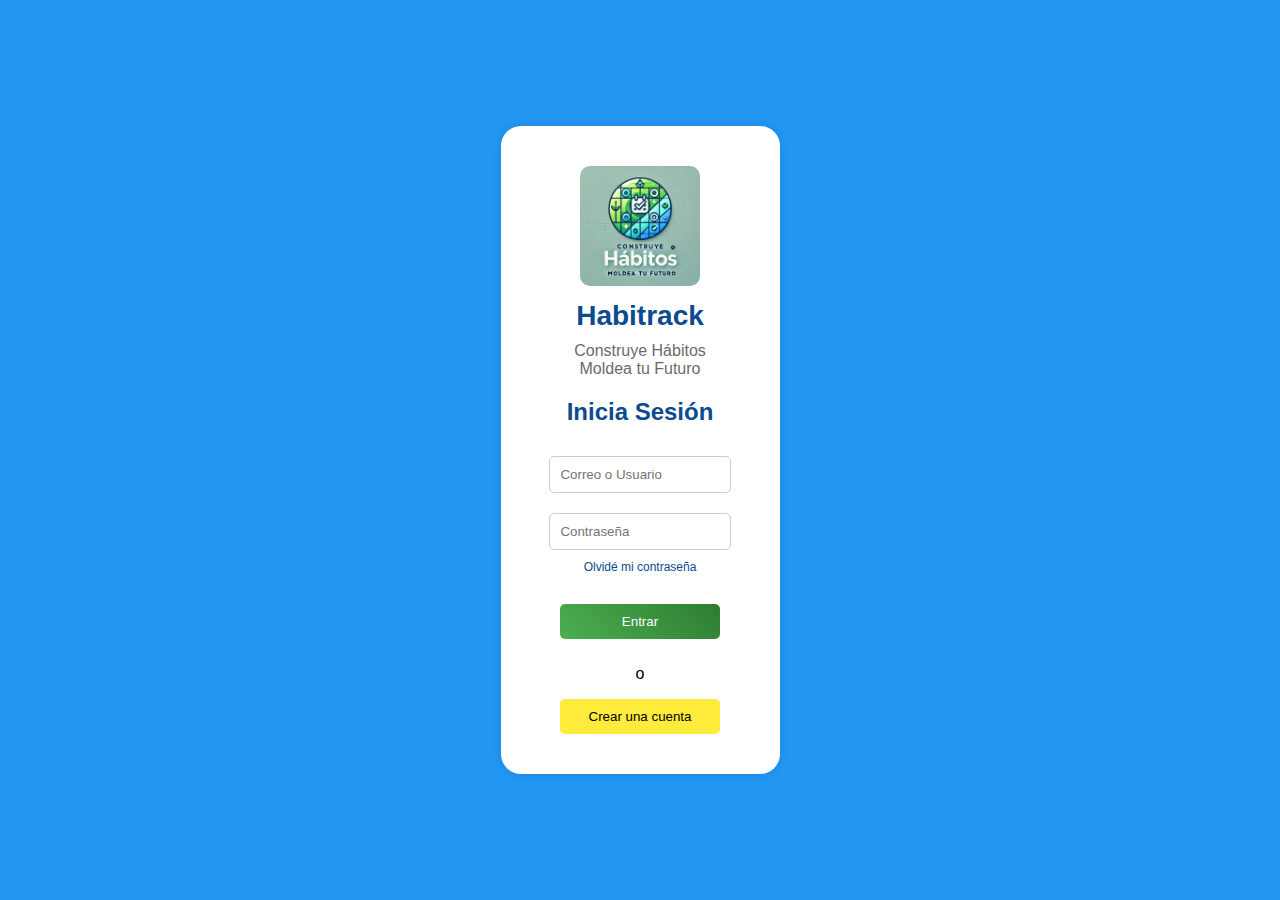
<file: index.html>
<!DOCTYPE html>
<html lang="es">
<head>
  <meta charset="UTF-8">
  <meta name="viewport" content="width=device-width, initial-scale=1.0">
  <title>Habitrack - Inicia Sesión</title>
  <link rel="stylesheet" href="login.css">
</head>
<body>
  <div class="container">
    <div class="logo-section">
      <img src="./images/Logo.jpg" alt="Logo Habitrack">
      <h1>Habitrack</h1>
      <p>Construye Hábitos<br>Moldea tu Futuro</p>
    </div>

    <div class="login-section">
      <h2>Inicia Sesión</h2>
      <form>
        <input type="text" placeholder="Correo o Usuario" required>
        <input type="password" placeholder="Contraseña" required>
        <a href="#" class="forgot-password">Olvidé mi contraseña</a>
        <button class="btn-green">Entrar</button>
      </form>
      <p>o</p>
      <button class="btn-yellow">Crear una cuenta</button>
    </div>
  </div>
</body>
</html>
</file>
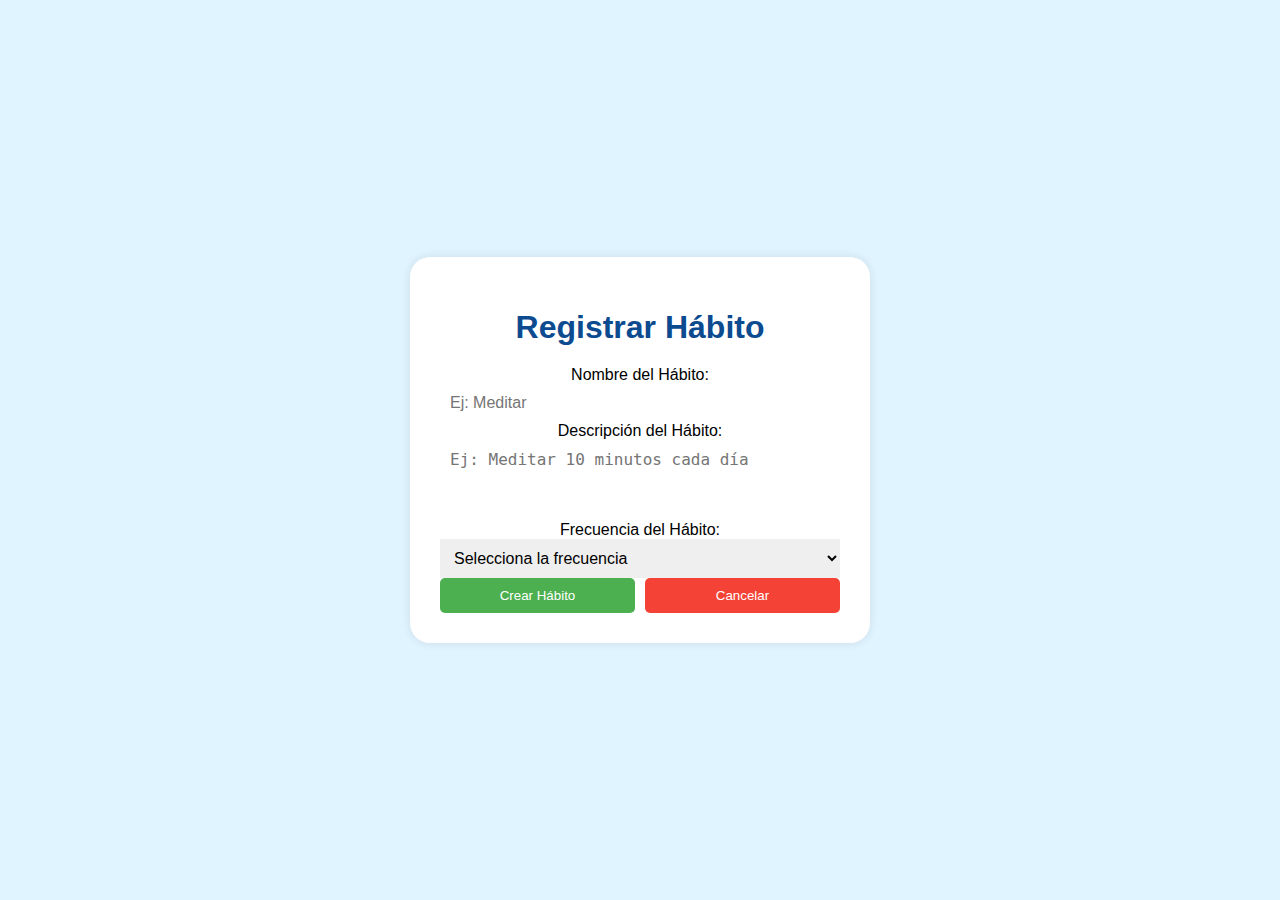
<file: habitos.html>
<!DOCTYPE html>
<html lang="es">
<head>
  <meta charset="UTF-8">
  <meta name="viewport" content="width=device-width, initial-scale=1.0">
  <title>Registro de Hábito</title>
  <link rel="stylesheet" href="habitos.css">
</head>
<body>
  <div class="container">
    <h1>Registrar Hábito</h1>
    <form>
      <label for="nombre-habito">Nombre del Hábito:</label>
      <input type="text" id="nombre-habito" name="nombre-habito" placeholder="Ej: Meditar" required>

      <label for="descripcion-habito">Descripción del Hábito:</label>
      <textarea id="descripcion-habito" name="descripcion-habito" rows="3" placeholder="Ej: Meditar 10 minutos cada día" required></textarea>

      <label for="frecuencia-habito">Frecuencia del Hábito:</label>
      <select id="frecuencia-habito" name="frecuencia-habito" required>
        <option value="" disabled selected>Selecciona la frecuencia</option>
        <option value="diario">Diario</option>
        <option value="semanal">Semanal</option>
        <option value="mensual">Mensual</option>
      </select>

      <div class="button-group">
        <button type="submit" class="btn-create">Crear Hábito</button>
        <button type="reset" class="btn-cancel">Cancelar</button>
      </div>
    </form>
  </div>
</body>
</html>
</file>
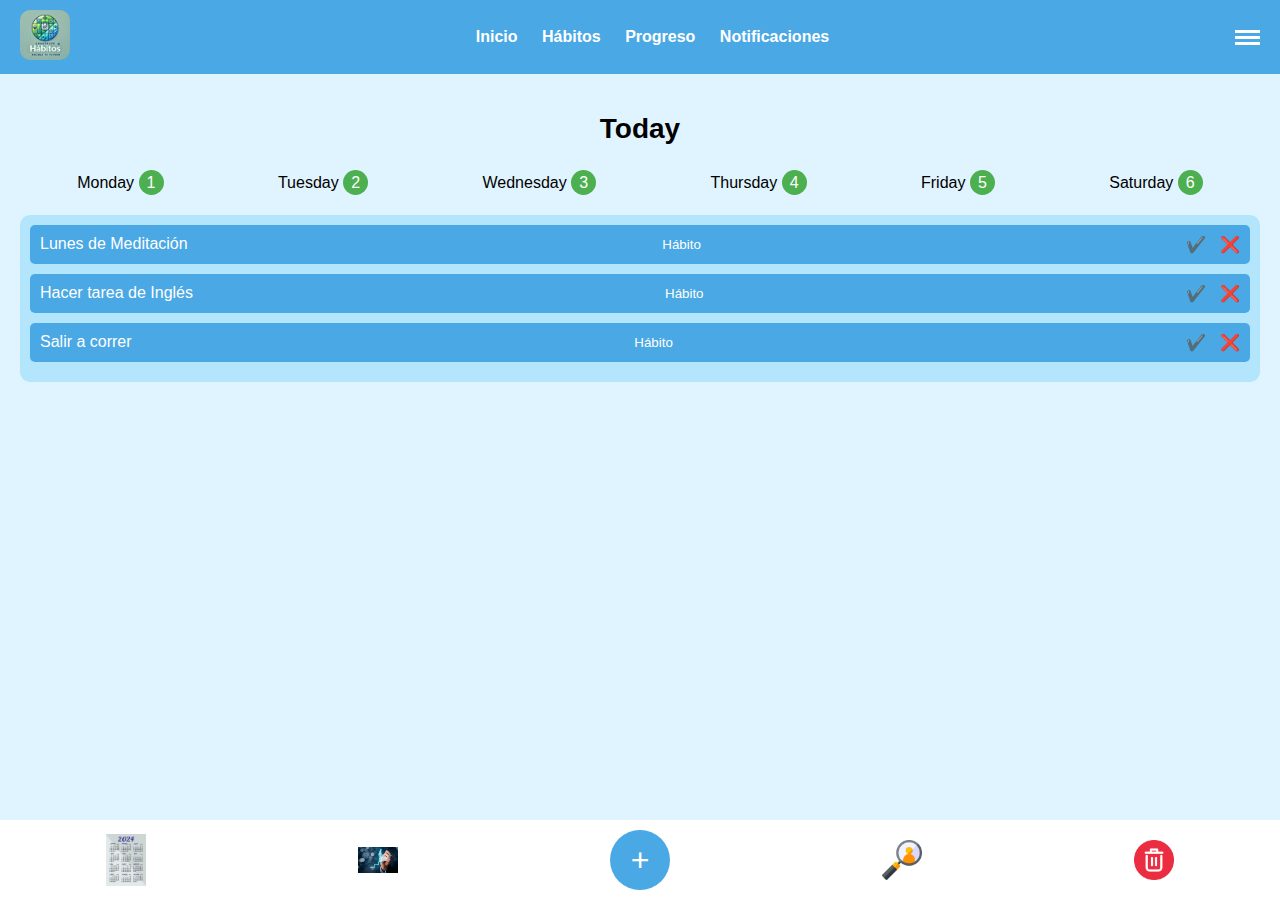
<file: navbar.html>
<!DOCTYPE html>
<html lang="es">
<head>
  <meta charset="UTF-8">
  <meta name="viewport" content="width=device-width, initial-scale=1.0">
  <title>Habitrack - Hoy</title>
  <link rel="stylesheet" href="navbar.css">
</head>
<body>
  <header class="header">
    <div class="logo">
      <img src="./images/Logo.jpg" alt="Logo Habitrack">
    </div>
    <nav class="nav">
      <a href="#">Inicio</a>
      <a href="#">Hábitos</a>
      <a href="#">Progreso</a>
      <a href="#">Notificaciones</a>
    </nav>
    <div class="menu-icon">
      <div></div>
      <div></div>
      <div></div>
    </div>
  </header>

  <div class="content">
    <h1>Today</h1>
    <div class="days">
      <span>Monday <div class="day-number">1</div></span>
      <span>Tuesday <div class="day-number">2</div></span>
      <span>Wednesday <div class="day-number">3</div></span>
      <span>Thursday <div class="day-number">4</div></span>
      <span>Friday <div class="day-number">5</div></span>
      <span>Saturday <div class="day-number">6</div></span>
    </div>

    <div class="tasks">
      <div class="task">
        <span>Lunes de Meditación</span>
        <small>Hábito</small>
        <div class="task-icons">
          <span class="check">✔️</span>
          <span class="delete">❌</span>
        </div>
      </div>

      <div class="task">
        <span>Hacer tarea de Inglés</span>
        <small>Hábito</small>
        <div class="task-icons">
          <span class="check">✔️</span>
          <span class="delete">❌</span>
        </div>
      </div>

      <div class="task">
        <span>Salir a correr</span>
        <small>Hábito</small>
        <div class="task-icons">
          <span class="check">✔️</span>
          <span class="delete">❌</span>
        </div>
      </div>
    </div>
  </div>

  <footer class="footer">
    <img src="./images/calendario.jpg" alt="Progreso">
    <img src="./images/progreso.jpg" alt="Calendario">
    <button class="add-button">+</button>
    <img src="./images/lupa.png" alt="Buscar">
    <img src="./images//eliminar.png" alt="Eliminar">
  </footer>
</body>
</html>
</file>
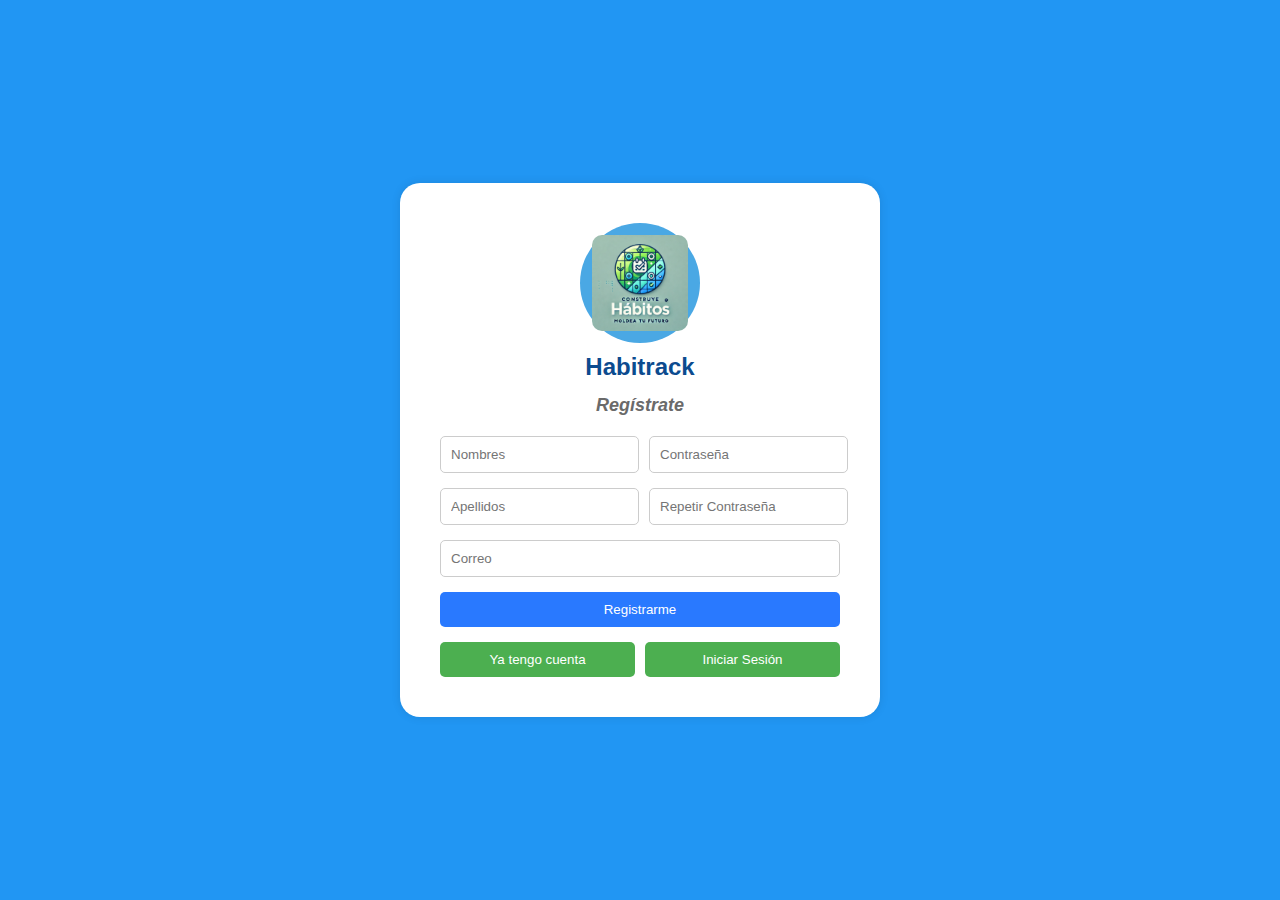
<file: registro.html>
<!DOCTYPE html>
<html lang="es">
<head>
  <meta charset="UTF-8">
  <meta name="viewport" content="width=device-width, initial-scale=1.0">
  <title>Habitrack - Regístrate</title>
  <link rel="stylesheet" href="registro.css">
</head>
<body>
  <div class="container">
    <div class="logo-section">
      <div class="circle">
        <img src="./images/Logo.jpg" alt="Logo Habitrack">
      </div>
      <h1>Habitrack</h1>
      <h2 class="subtitle">Regístrate</h2>
    </div>

    <div class="form-section">
      <form>
        <div class="input-group">
          <input type="text" placeholder="Nombres" required>
          <input type="password" placeholder="Contraseña" required>
        </div>

        <div class="input-group">
          <input type="text" placeholder="Apellidos" required>
          <input type="password" placeholder="Repetir Contraseña" required>
        </div>

        <input type="email" placeholder="Correo" required>

        <button class="btn-blue">Registrarme</button>

        <div class="button-group">
          <button class="btn-green">Ya tengo cuenta</button>
          <button class="btn-green">Iniciar Sesión</button>
        </div>
      </form>
    </div>
  </div>
</body>
</html>
</file>
<file: login.css>
/* Estilo global */
body {
    margin: 0;
    font-family: Arial, sans-serif;
    background-color: #2196f3;
    display: flex;
    justify-content: center;
    align-items: center;
    height: 100vh;
  }
  
  /* Contenedor principal */
  .container {
    text-align: center;
    background-color: white;
    border-radius: 20px;
    padding: 40px;
    box-shadow: 0 0 10px rgba(0, 0, 0, 0.1);
  }
  
  /* Sección del logo */
  .logo-section img {
    width: 120px;
    border-radius: 10px;
  }
  
  .logo-section h1 {
    margin: 10px 0;
    color: #0c4b8f;
    font-size: 28px;
    font-weight: bold;
  }
  
  .logo-section p {
    margin: 0;
    color: #6a6a6a;
  }
  
  /* Sección de login */
  .login-section h2 {
    color: #0c4b8f;
    margin-bottom: 20px;
  }
  
  .login-section form {
    display: flex;
    flex-direction: column;
    align-items: center;
  }
  
  .login-section input {
    width: 80%;
    padding: 10px;
    margin: 10px 0;
    border: 1px solid #ccc;
    border-radius: 5px;
  }
  
  .forgot-password {
    font-size: 12px;
    color: #0c4b8f;
    text-decoration: none;
    margin-bottom: 20px;
  }
  
  .forgot-password:hover {
    text-decoration: underline;
  }
  
  /* Botones */
  .btn-green {
    background: linear-gradient(45deg, #4caf50, #2e7d32);
    color: white;
    border: none;
    padding: 10px 20px;
    border-radius: 5px;
    cursor: pointer;
    width: 80%;
    margin: 10px 0;
  }
  
  .btn-green:hover {
    background: linear-gradient(45deg, #2e7d32, #4caf50);
  }
  
  .btn-yellow {
    background: #ffeb3b;
    color: black;
    border: none;
    padding: 10px 20px;
    border-radius: 5px;
    cursor: pointer;
    width: 80%;
  }
  
  .btn-yellow:hover {
    background: #fdd835;
  }
</file>
<file: habitos.css>
/* Estilo global */
body {
    margin: 0;
    font-family: Arial, sans-serif;
    background-color: #e0f4ff;
    display: flex;
    justify-content: center;
    align-items: center;
    height: 100vh;
  }
  
  /* Contenedor principal */
  .container {
    width: 400px;
    background-color: white;
    border-radius: 20px;
    padding: 30px;
    box-shadow: 0 0 10px rgba(0, 0, 0, 0.1);
    text-align: center;
  }
  
  h1 {
    color: #0c4b8f;
    margin-bottom: 20px;
  }
  
  /* Grupo de entrada con íconos */
  .input-group {
    display: flex;
    align-items: center;
    margin-bottom: 15px;
    border: 1px solid #ccc;
    border-radius: 5px;
    padding: 5px 10px;
  }
  
  .input-group span {
    font-size: 24px;
    color: #4aa8e4;
    margin-right: 10px;
  }
  
  input, textarea, select {
    width: 100%;
    padding: 10px;
    border: none;
    font-size: 16px;
    outline: none;
    resize: none;
  }
  
  /* Grupo de botones */
  .button-group {
    display: flex;
    justify-content: space-between;
    gap: 10px;
  }
  
  /* Botones */
  .btn-create {
    background-color: #4caf50;
    color: white;
    border: none;
    padding: 10px;
    border-radius: 5px;
    cursor: pointer;
    flex: 1;
  }
  
  .btn-create:hover {
    background-color: #388e3c;
  }
  
  .btn-cancel {
    background-color: #f44336;
    color: white;
    border: none;
    padding: 10px;
    border-radius: 5px;
    cursor: pointer;
    flex: 1;
  }
  
  .btn-cancel:hover {
    background-color: #d32f2f;
  }
</file>
<file: navbar.css>
/* Estilo global */
body {
    margin: 0;
    font-family: Arial, sans-serif;
    background-color: #e0f4ff;
    display: flex;
    flex-direction: column;
    height: 100vh;
  }
  
  /* Encabezado */
  .header {
    display: flex;
    align-items: center;
    justify-content: space-between;
    background-color: #4aa8e4;
    padding: 10px 20px;
    color: white;
  }
  
  .logo img {
    width: 50px;
    border-radius: 10px;
  }
  
  .nav a {
    margin: 0 10px;
    color: white;
    text-decoration: none;
    font-weight: bold;
  }
  
  .menu-icon {
    display: flex;
    flex-direction: column;
    gap: 3px;
  }
  
  .menu-icon div {
    width: 25px;
    height: 3px;
    background-color: white;
  }
  
  /* Contenido principal */
  .content {
    text-align: center;
    flex: 1;
    padding: 20px;
  }
  
  h1 {
    font-size: 28px;
    margin-bottom: 20px;
  }
  
  /* Días de la semana */
  .days {
    display: flex;
    justify-content: space-around;
    margin-bottom: 20px;
  }
  
  .days span {
    text-align: center;
  }
  
  .day-number {
    background-color: #4caf50;
    color: white;
    width: 25px;
    height: 25px;
    display: inline-block;
    border-radius: 50%;
    line-height: 25px;
    margin-top: 5px;
  }
  
  /* Tareas */
  .tasks {
    background-color: #b3e5fc;
    border-radius: 10px;
    padding: 10px;
    margin-bottom: 10px;
  }
  
  .task {
    display: flex;
    justify-content: space-between;
    align-items: center;
    background-color: #4aa8e4;
    color: white;
    padding: 10px;
    border-radius: 5px;
    margin-bottom: 10px;
  }
  
  .task-icons span {
    margin-left: 10px;
    cursor: pointer;
  }
  
  /* Footer */
  .footer {
    display: flex;
    justify-content: space-around;
    align-items: center;
    background-color: white;
    padding: 10px 0;
  }
  
  .footer img {
    width: 40px;
  }
  
  .add-button {
    width: 60px;
    height: 60px;
    background-color: #4aa8e4;
    color: white;
    border: none;
    border-radius: 50%;
    font-size: 32px;
    cursor: pointer;
  }
</file>
<file: registro.css>
/* Estilo global */
body {
    margin: 0;
    font-family: Arial, sans-serif;
    background-color: #2196f3;
    display: flex;
    justify-content: center;
    align-items: center;
    height: 100vh;
  }
  
  /* Contenedor principal */
  .container {
    width: 400px;
    background-color: white;
    border-radius: 20px;
    padding: 40px;
    box-shadow: 0 0 10px rgba(0, 0, 0, 0.1);
    text-align: center;
  }
  
  /* Sección del logo */
  .logo-section h1 {
    color: #0c4b8f;
    font-size: 24px;
    font-weight: bold;
    margin: 10px 0;
  }
  
  .logo-section .subtitle {
    font-size: 18px;
    font-style: italic;
    color: #6a6a6a;
    margin-bottom: 20px;
  }
  
  /* Círculo azul alrededor de la imagen */
  .circle {
    width: 120px;
    height: 120px;
    border-radius: 50%;
    background-color: #4aa8e4;
    display: flex;
    justify-content: center;
    align-items: center;
    margin: 0 auto 10px;
  }
  
  .circle img {
    width: 80%;
    border-radius: 10px;
  }
  
  /* Sección del formulario */
  .form-section form {
    display: flex;
    flex-direction: column;
    gap: 15px;
  }
  
  .input-group {
    display: flex;
    gap: 10px;
  }
  
  .input-group input {
    flex: 1;
  }
  
  input {
    padding: 10px;
    border: 1px solid #ccc;
    border-radius: 5px;
  }
  
  /* Botón principal */
  .btn-blue {
    background-color: #2979ff;
    color: white;
    border: none;
    padding: 10px;
    border-radius: 5px;
    cursor: pointer;
  }
  
  .btn-blue:hover {
    background-color: #1565c0;
  }
  
  /* Botones secundarios */
  .button-group {
    display: flex;
    justify-content: space-between;
    gap: 10px;
  }
  
  .btn-green {
    background-color: #4caf50;
    color: white;
    border: none;
    padding: 10px;
    border-radius: 5px;
    cursor: pointer;
    flex: 1;
  }
  
  .btn-green:hover {
    background-color: #2e7d32;
  }
</file>
